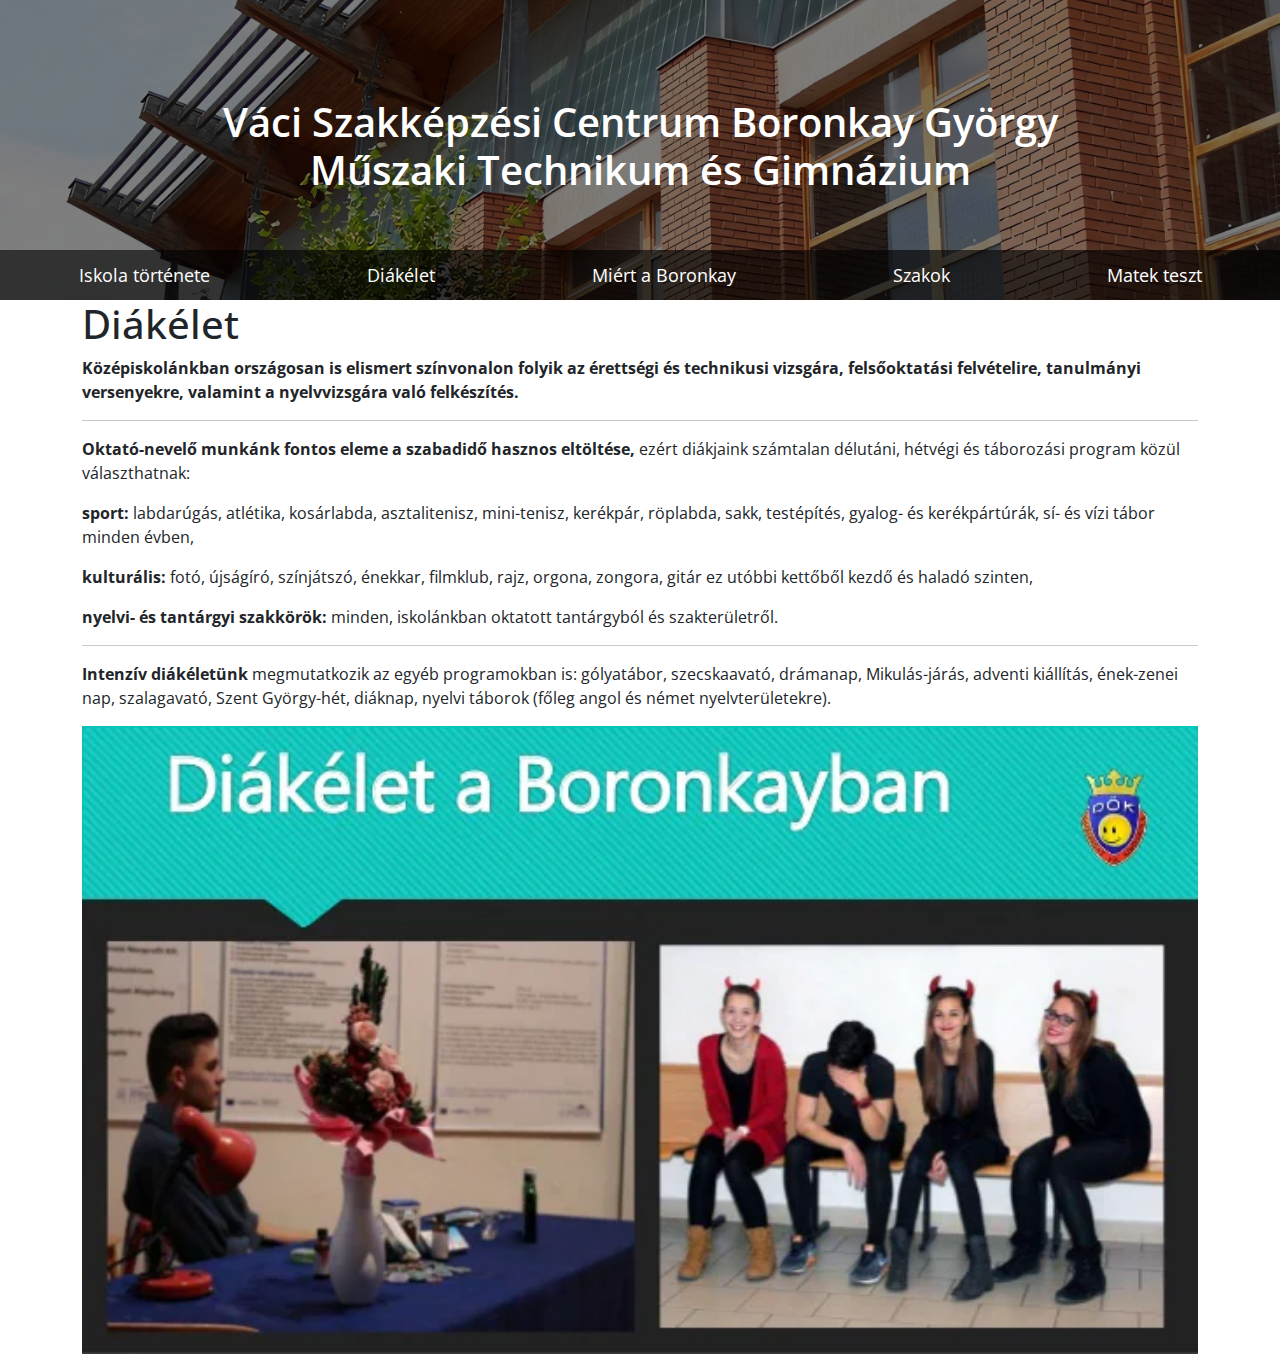
<file: diakelet.html>
<!DOCTYPE html>
<html lang="en">
<head>
    <meta charset="UTF-8">
    <meta name="viewport" content="width=device-width, initial-scale=1.0">
    <meta http-equiv="X-UA-Compatible" content="ie=edge">
    <link rel="stylesheet" href="bootstrap-5.1.3/css/bootstrap.min.css">
    <link rel="stylesheet" href="style.css">
    <script src="bootstrap-5.1.3/js/bootstrap.min.js"></script>
    <title>Boronkay</title>
</head>
<body>
    <header>
        <div class="d-none d-md-flex large-nav">
            <h1 class="title">Váci Szakképzési Centrum Boronkay György<br>Műszaki Technikum és Gimnázium</h1>
            <ul class="nav">
                <li class="nav-item">
                    <a href="tortenet.html" class="nav-link">Iskola története</a>
                </li>
                <li class="nav-item">
                    <a href="diakelet.html" class="nav-link">Diákélet</a>
                </li>
                <li class="nav-item">
                    <a href="miertaboronkay.html" class="nav-link">Miért a Boronkay</a>
                </li>
                <li class="nav-item">
                    <a href="szakok.html" class="nav-link">Szakok</a>
                </li>
                <li class="nav-item">
                    <a href="teszt.html" class="nav-link">Matek teszt</a>
                </li>
            </ul>
        </div>
        <div class="d-block d-md-none small-nav">
            <nav class="navbar navbar-expand-lg navbar-dark bg-primary">
            <div class="container-fluid">
                <a class="navbar-brand" href="#">Boronkay</a>
                <button class="navbar-toggler" type="button" data-bs-toggle="collapse" data-bs-target="#navbarSupportedContent" aria-controls="navbarSupportedContent" aria-expanded="false" aria-label="Toggle navigation">
                <span class="navbar-toggler-icon"></span>
                </button>
                <div class="collapse navbar-collapse" id="navbarSupportedContent">
                    <ul class="navbar-nav me-auto mb-2 mb-lg-0">
                        <li class="nav-item">
                            <a href="tortenet.html" class="nav-link">Iskola története</a>
                        </li>
                        <li class="nav-item">
                            <a href="diakelet.html" class="nav-link">Diákélet</a>
                        </li>
                        <li class="nav-item">
                            <a href="miertaboronkay.html" class="nav-link">Miért a Boronkay</a>
                        </li>
                        <li class="nav-item">
                            <a href="szakok.html" class="nav-link">Szakok</a>
                        </li>
                        <li class="nav-item">
                            <a href="teszt.html" class="nav-link">Matek teszt</a>
                        </li>
                    </ul>
                </div>
            </div>
            </nav>
        </div>
    </header>
    <div class="container">
        <h1>Diákélet</h1>
        <p><b>Középiskolánkban országosan is elismert színvonalon folyik az érettségi és technikusi vizsgára, felsőoktatási felvételire, tanulmányi versenyekre, valamint a nyelvvizsgára való felkészítés.</b></p>
        <hr>
        <p><b>Oktató-nevelő munkánk fontos eleme a szabadidő hasznos eltöltése,</b> ezért diákjaink számtalan délutáni, hétvégi és táborozási program közül választhatnak:</p>
        <p><b>sport:</b> labdarúgás, atlétika, kosárlabda, asztalitenisz, mini-tenisz, kerékpár, röplabda, sakk, testépítés, gyalog- és kerékpártúrák, sí- és vízi tábor minden évben,</p>
        <p><b>kulturális:</b> fotó, újságíró, színjátszó, énekkar, filmklub, rajz, orgona, zongora, gitár ez utóbbi kettőből kezdő és haladó szinten,</p>
        <p><b>nyelvi- és tantárgyi szakkörök:</b> minden, iskolánkban oktatott tantárgyból és szakterületről.</p>
        <hr>
        <p>
            <b>Intenzív  diákéletünk</b>  megmutatkozik  az  egyéb  programokban  is:  gólyatábor,
            szecskaavató, drámanap, Mikulás-járás, adventi  kiállítás,  ének-zenei nap,
            szalagavató,  Szent  György-hét,  diáknap, nyelvi táborok  (főleg  angol  és  német
            nyelvterületekre).
        </p>
        <img src="images/diakelet.webp" class="w-100">
    </div>
</body>
</html>
</file>
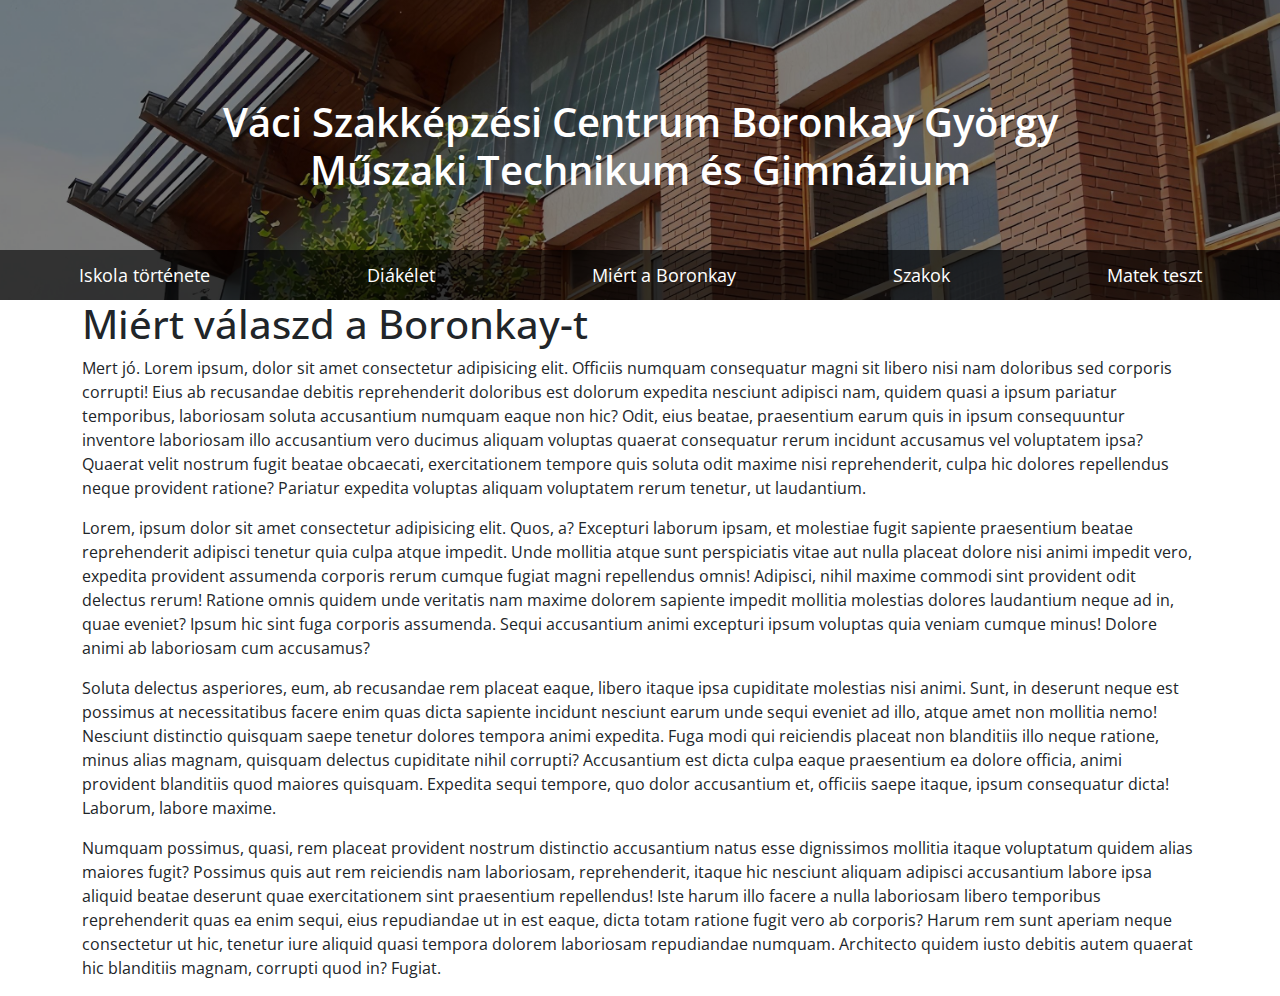
<file: miertaboronkay.html>
<!DOCTYPE html>
<html lang="en">
<head>
    <meta charset="UTF-8">
    <meta name="viewport" content="width=device-width, initial-scale=1.0">
    <meta http-equiv="X-UA-Compatible" content="ie=edge">
    <link rel="stylesheet" href="bootstrap-5.1.3/css/bootstrap.min.css">
    <link rel="stylesheet" href="style.css">
    <script src="bootstrap-5.1.3/js/bootstrap.min.js"></script>
    <title>Boronkay</title>
</head>
<body>
    <header>
        <div class="d-none d-md-flex large-nav">
            <h1 class="title">Váci Szakképzési Centrum Boronkay György<br>Műszaki Technikum és Gimnázium</h1>
            <ul class="nav">
                <li class="nav-item">
                    <a href="tortenet.html" class="nav-link">Iskola története</a>
                </li>
                <li class="nav-item">
                    <a href="diakelet.html" class="nav-link">Diákélet</a>
                </li>
                <li class="nav-item">
                    <a href="miertaboronkay.html" class="nav-link">Miért a Boronkay</a>
                </li>
                <li class="nav-item">
                    <a href="szakok.html" class="nav-link">Szakok</a>
                </li>
                <li class="nav-item">
                    <a href="teszt.html" class="nav-link">Matek teszt</a>
                </li>
            </ul>
        </div>
        <div class="d-block d-md-none small-nav">
            <nav class="navbar navbar-expand-lg navbar-dark bg-primary">
            <div class="container-fluid">
                <a class="navbar-brand" href="#">Boronkay</a>
                <button class="navbar-toggler" type="button" data-bs-toggle="collapse" data-bs-target="#navbarSupportedContent" aria-controls="navbarSupportedContent" aria-expanded="false" aria-label="Toggle navigation">
                <span class="navbar-toggler-icon"></span>
                </button>
                <div class="collapse navbar-collapse" id="navbarSupportedContent">
                    <ul class="navbar-nav me-auto mb-2 mb-lg-0">
                        <li class="nav-item">
                            <a href="tortenet.html" class="nav-link">Iskola története</a>
                        </li>
                        <li class="nav-item">
                            <a href="diakelet.html" class="nav-link">Diákélet</a>
                        </li>
                        <li class="nav-item">
                            <a href="miertaboronkay.html" class="nav-link">Miért a Boronkay</a>
                        </li>
                        <li class="nav-item">
                            <a href="szakok.html" class="nav-link">Szakok</a>
                        </li>
                        <li class="nav-item">
                            <a href="teszt.html" class="nav-link">Matek teszt</a>
                        </li>
                    </ul>
                </div>
            </div>
            </nav>
        </div>
    </header>
    <div class="container">
        <h1>Miért válaszd a Boronkay-t</h1>
        <p>Mert jó. Lorem ipsum, dolor sit amet consectetur adipisicing elit. Officiis numquam consequatur magni sit libero nisi nam doloribus sed corporis corrupti! Eius ab recusandae debitis reprehenderit doloribus est dolorum expedita nesciunt adipisci nam, quidem quasi a ipsum pariatur temporibus, laboriosam soluta accusantium numquam eaque non hic? Odit, eius beatae, praesentium earum quis in ipsum consequuntur inventore laboriosam illo accusantium vero ducimus aliquam voluptas quaerat consequatur rerum incidunt accusamus vel voluptatem ipsa? Quaerat velit nostrum fugit beatae obcaecati, exercitationem tempore quis soluta odit maxime nisi reprehenderit, culpa hic dolores repellendus neque provident ratione? Pariatur expedita voluptas aliquam voluptatem rerum tenetur, ut laudantium.</p>
        <p>Lorem, ipsum dolor sit amet consectetur adipisicing elit. Quos, a? Excepturi laborum ipsam, et molestiae fugit sapiente praesentium beatae reprehenderit adipisci tenetur quia culpa atque impedit. Unde mollitia atque sunt perspiciatis vitae aut nulla placeat dolore nisi animi impedit vero, expedita provident assumenda corporis rerum cumque fugiat magni repellendus omnis! Adipisci, nihil maxime commodi sint provident odit delectus rerum! Ratione omnis quidem unde veritatis nam maxime dolorem sapiente impedit mollitia molestias dolores laudantium neque ad in, quae eveniet? Ipsum hic sint fuga corporis assumenda. Sequi accusantium animi excepturi ipsum voluptas quia veniam cumque minus! Dolore animi ab laboriosam cum accusamus?</p>
        <p>Soluta delectus asperiores, eum, ab recusandae rem placeat eaque, libero itaque ipsa cupiditate molestias nisi animi. Sunt, in deserunt neque est possimus at necessitatibus facere enim quas dicta sapiente incidunt nesciunt earum unde sequi eveniet ad illo, atque amet non mollitia nemo! Nesciunt distinctio quisquam saepe tenetur dolores tempora animi expedita. Fuga modi qui reiciendis placeat non blanditiis illo neque ratione, minus alias magnam, quisquam delectus cupiditate nihil corrupti? Accusantium est dicta culpa eaque praesentium ea dolore officia, animi provident blanditiis quod maiores quisquam. Expedita sequi tempore, quo dolor accusantium et, officiis saepe itaque, ipsum consequatur dicta! Laborum, labore maxime.</p>
        <p>Numquam possimus, quasi, rem placeat provident nostrum distinctio accusantium natus esse dignissimos mollitia itaque voluptatum quidem alias maiores fugit? Possimus quis aut rem reiciendis nam laboriosam, reprehenderit, itaque hic nesciunt aliquam adipisci accusantium labore ipsa aliquid beatae deserunt quae exercitationem sint praesentium repellendus! Iste harum illo facere a nulla laboriosam libero temporibus reprehenderit quas ea enim sequi, eius repudiandae ut in est eaque, dicta totam ratione fugit vero ab corporis? Harum rem sunt aperiam neque consectetur ut hic, tenetur iure aliquid quasi tempora dolorem laboriosam repudiandae numquam. Architecto quidem iusto debitis autem quaerat hic blanditiis magnam, corrupti quod in? Fugiat.</p>
    </div>
</body>
</html>
</file>
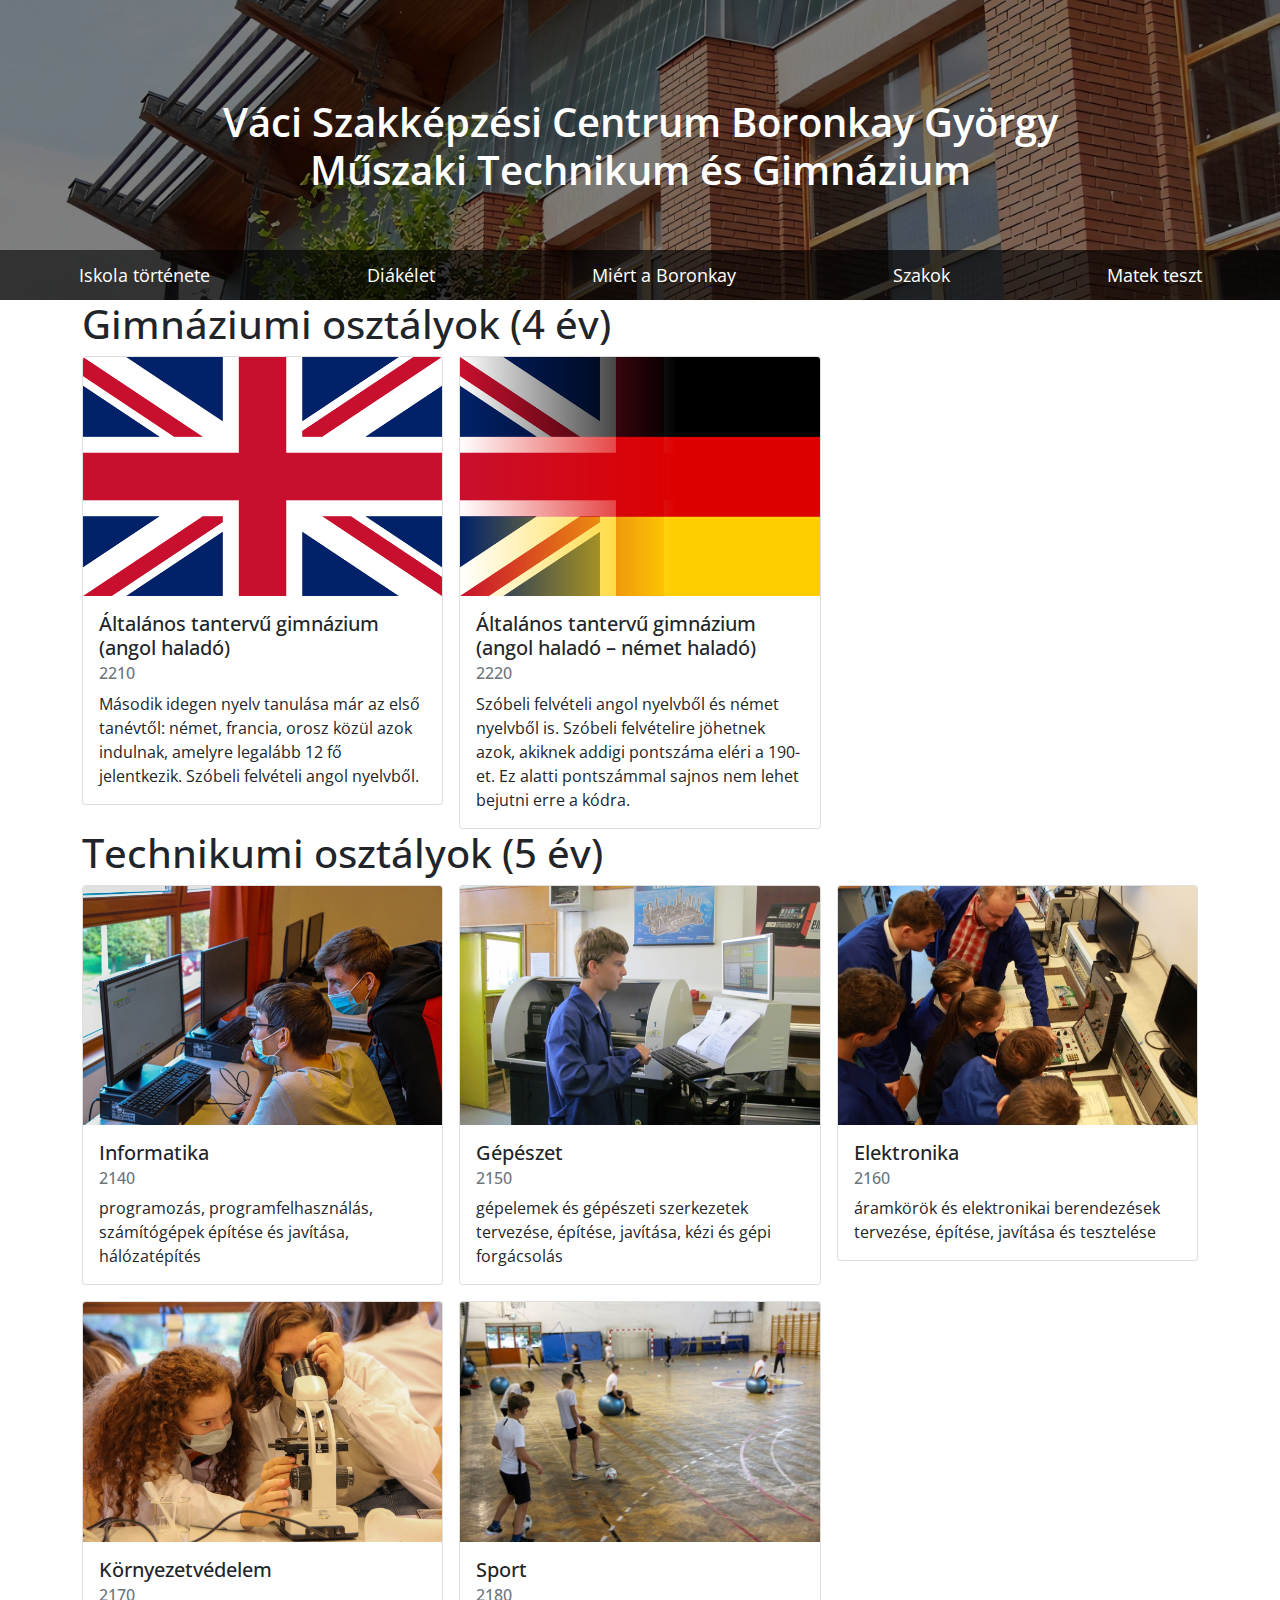
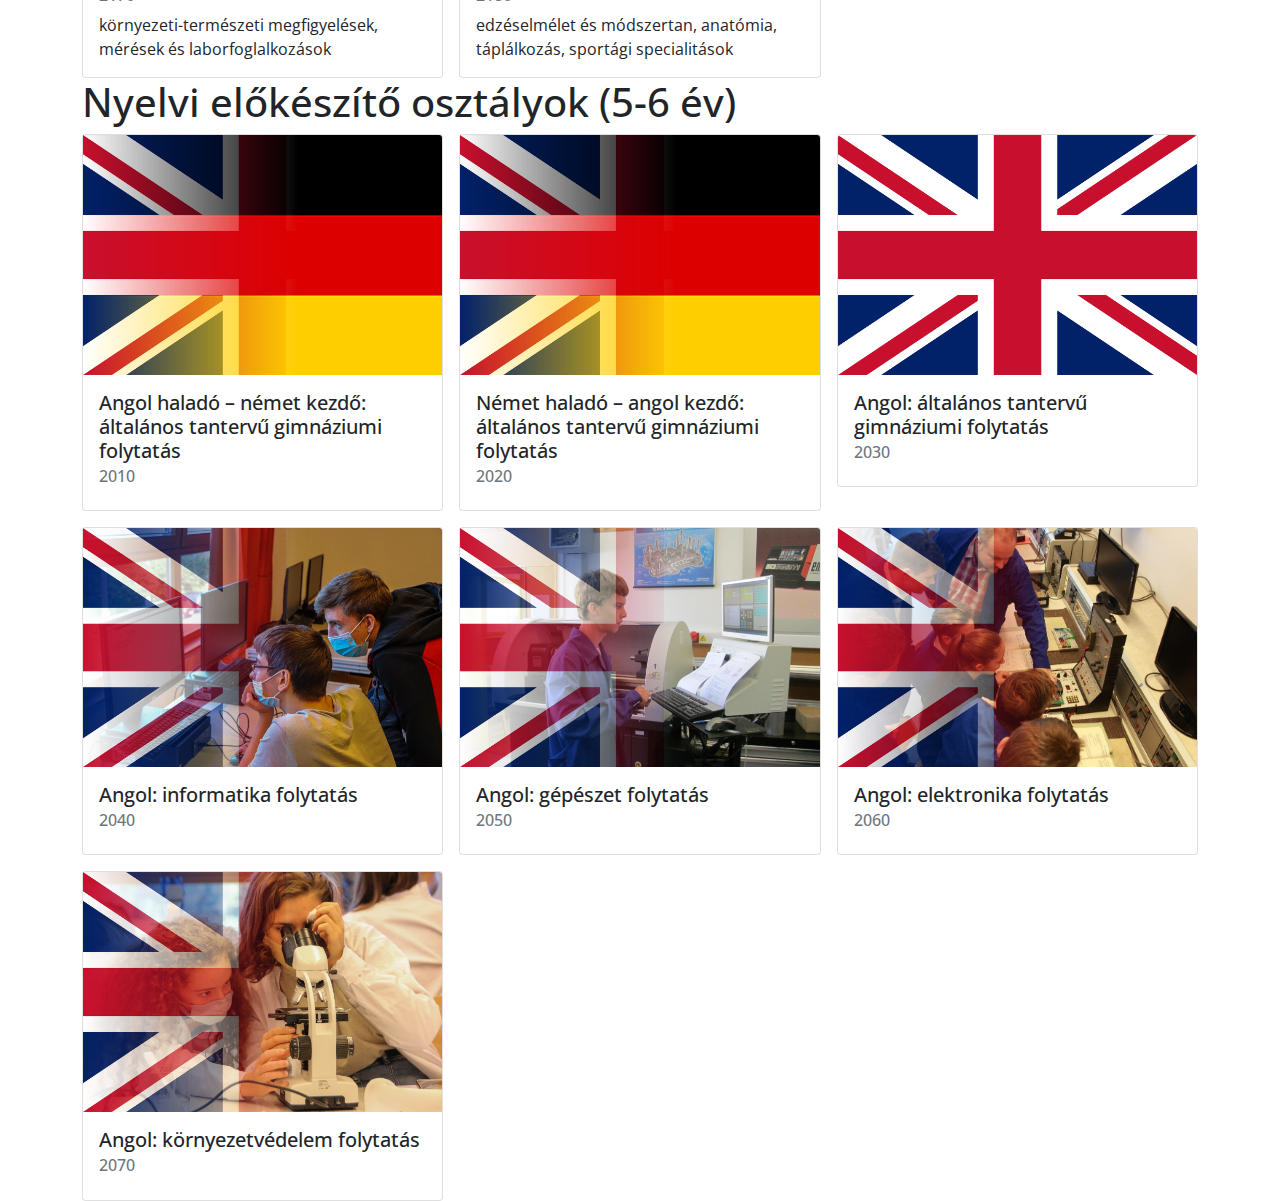
<file: szakok.html>
<!DOCTYPE html>
<html lang="en">
<head>
    <meta charset="UTF-8">
    <meta name="viewport" content="width=device-width, initial-scale=1.0">
    <meta http-equiv="X-UA-Compatible" content="ie=edge">
    <link rel="stylesheet" href="bootstrap-5.1.3/css/bootstrap.min.css">
    <link rel="stylesheet" href="style.css">
    <script src="bootstrap-5.1.3/js/bootstrap.min.js"></script>
    <title>Boronkay</title>
</head>
<body>
    <header>
        <div class="d-none d-md-flex large-nav">
            <h1 class="title">Váci Szakképzési Centrum Boronkay György<br>Műszaki Technikum és Gimnázium</h1>
            <ul class="nav">
                <li class="nav-item">
                    <a href="tortenet.html" class="nav-link">Iskola története</a>
                </li>
                <li class="nav-item">
                    <a href="diakelet.html" class="nav-link">Diákélet</a>
                </li>
                <li class="nav-item">
                    <a href="miertaboronkay.html" class="nav-link">Miért a Boronkay</a>
                </li>
                <li class="nav-item">
                    <a href="szakok.html" class="nav-link active">Szakok</a>
                </li>
                <li class="nav-item">
                    <a href="teszt.html" class="nav-link">Matek teszt</a>
                </li>
            </ul>
        </div>
        <div class="d-block d-md-none small-nav">
            <nav class="navbar navbar-expand-lg navbar-dark bg-primary">
            <div class="container-fluid">
                <a class="navbar-brand" href="#">Boronkay</a>
                <button class="navbar-toggler" type="button" data-bs-toggle="collapse" data-bs-target="#navbarSupportedContent" aria-controls="navbarSupportedContent" aria-expanded="false" aria-label="Toggle navigation">
                <span class="navbar-toggler-icon"></span>
                </button>
                <div class="collapse navbar-collapse" id="navbarSupportedContent">
                    <ul class="navbar-nav me-auto mb-2 mb-lg-0">
                        <li class="nav-item">
                            <a href="tortenet.html" class="nav-link">Iskola története</a>
                        </li>
                        <li class="nav-item">
                            <a href="diakelet.html" class="nav-link">Diákélet</a>
                        </li>
                        <li class="nav-item">
                            <a href="miertaboronkay.html" class="nav-link">Miért a Boronkay</a>
                        </li>
                        <li class="nav-item">
                            <a href="szakok.html" class="nav-link active">Szakok</a>
                        </li>
                        <li class="nav-item">
                            <a href="teszt.html" class="nav-link">Matek teszt</a>
                        </li>
                    </ul>
                </div>
            </div>
            </nav>
        </div>
    </header>
    <div class="container">
        <h1>Gimnáziumi osztályok (4 év)</h1>

        <div class="row g-3">
            <div class="col-12 col-md-6 col-lg-4">
                <div class="card">
                  <img src="images/szakok/uk_flag.png" class="card-img-top" alt="...">
                  <div class="card-body">
                    <h5 class="card-title">Általános tantervű gimnázium<br>(angol haladó)</h5>
                    <h6 class="card-subtitle mb-2 text-muted ">2210</h6>
                    <p class="card-text">Második idegen nyelv tanulása már az első tanévtől: német, francia, orosz közül azok indulnak, amelyre legalább 12 fő jelentkezik. Szóbeli felvételi angol nyelvből.</p>
                  </div>
                </div>
            </div>
            <div class="col-12 col-md-6 col-lg-4">
                <div class="card">
                  <img src="images/szakok/uk_flag.png" class="overlay-flag">
                  <img src="images/szakok/germany_flag.png" class="card-img-top" alt="...">
                  <div class="card-body">
                    <h5 class="card-title"> Általános tantervű gimnázium<br>(angol haladó – német haladó)</h5>
                    <h6 class="card-subtitle mb-2 text-muted ">2220</h6>
                    <p class="card-text">Szóbeli felvételi angol nyelvből és német nyelvből is. Szóbeli felvételire jöhetnek azok, akiknek addigi pontszáma eléri a 190-et. Ez alatti pontszámmal sajnos nem lehet bejutni erre a kódra.</p>
                  </div>
                </div>
            </div>
        </div>

        <h1>Technikumi osztályok (5 év)</h1>
        <div class="row g-3">
            <div class="col-12 col-md-6 col-lg-4">
                <div class="card">
                  <img src="images/szakok/szoftverfejleszto.jpg" class="card-img-top" alt="...">
                  <div class="card-body">
                    <h5 class="card-title">Informatika</h5>
                    <h6 class="card-subtitle mb-2 text-muted ">2140</h6>
                    <p class="card-text">programozás, programfelhasználás, számítógépek építése és javítása, hálózatépítés</p>
                  </div>
                </div>
            </div>
            <div class="col-12 col-md-6 col-lg-4">
                <div class="card">
                  <img src="images/szakok/gepeszet.png" class="card-img-top" alt="...">
                  <div class="card-body">
                    <h5 class="card-title">Gépészet</h5>
                    <h6 class="card-subtitle mb-2 text-muted ">2150</h6>
                    <p class="card-text">gépelemek és gépészeti szerkezetek tervezése, építése, javítása, kézi és gépi forgácsolás</p>
                  </div>
                </div>
            </div>
            <div class="col-12 col-md-6 col-lg-4">
                <div class="card">
                  <img src="images/szakok/elektro.jpg" class="card-img-top" alt="...">
                  <div class="card-body">
                    <h5 class="card-title">Elektronika</h5>
                    <h6 class="card-subtitle mb-2 text-muted ">2160</h6>
                    <p class="card-text">áramkörök és elektronikai berendezések tervezése, építése, javítása és tesztelése</p>
                  </div>
                </div>
            </div>
            <div class="col-12 col-md-6 col-lg-4">
                <div class="card">
                  <img src="images/szakok/kornyezetvedelem.jpg" class="card-img-top" alt="...">
                  <div class="card-body">
                    <h5 class="card-title">Környezetvédelem</h5>
                    <h6 class="card-subtitle mb-2 text-muted ">2170</h6>
                    <p class="card-text">környezeti-természeti megfigyelések, mérések és laborfoglalkozások</p>
                  </div>
                </div>
            </div>
            <div class="col-12 col-md-6 col-lg-4">
                <div class="card">
                  <img src="images/szakok/sportszervezo.jpg" class="card-img-top" alt="...">
                  <div class="card-body">
                    <h5 class="card-title">Sport</h5>
                    <h6 class="card-subtitle mb-2 text-muted ">2180</h6>
                    <p class="card-text">edzéselmélet és módszertan, anatómia, táplálkozás, sportági specialitások</p>
                  </div>
                </div>
            </div>
        </div>
        <h1>Nyelvi előkészítő osztályok (5-6 év)</h1>
        <div class="row g-3">
            <div class="col-12 col-md-6 col-lg-4">
                <div class="card">
                  <img src="images/szakok/uk_flag.png" class="overlay-flag">
                  <img src="images/szakok/germany_flag.png" class="card-img-top" alt="...">
                  <div class="card-body">
                    <h5 class="card-title">Angol haladó – német kezdő: általános tantervű gimnáziumi folytatás</h5>
                    <h6 class="card-subtitle mb-2 text-muted ">2010</h6>
                  </div>
                </div>
            </div>
            <div class="col-12 col-md-6 col-lg-4">
                <div class="card">
                  <img src="images/szakok/uk_flag.png" class="overlay-flag">
                  <img src="images/szakok/germany_flag.png" class="card-img-top" alt="...">
                  <div class="card-body">
                    <h5 class="card-title">Német haladó – angol kezdő: általános tantervű gimnáziumi folytatás</h5>
                    <h6 class="card-subtitle mb-2 text-muted ">2020</h6>
                  </div>
                </div>
            </div>
            <div class="col-12 col-md-6 col-lg-4">
                <div class="card">
                  <img src="images/szakok/uk_flag.png" class="card-img-top" alt="...">
                  <div class="card-body">
                    <h5 class="card-title">Angol: általános tantervű gimnáziumi folytatás</h5>
                    <h6 class="card-subtitle mb-2 text-muted ">2030</h6>
                  </div>
                </div>
            </div>
            <div class="col-12 col-md-6 col-lg-4">
                <div class="card">
                  <img src="images/szakok/uk_flag.png" class="overlay-flag">
                  <img src="images/szakok/szoftverfejleszto.jpg" class="card-img-top" alt="...">
                  <div class="card-body">
                    <h5 class="card-title">Angol: informatika folytatás</h5>
                    <h6 class="card-subtitle mb-2 text-muted ">2040</h6>
                  </div>
                </div>
            </div>
            <div class="col-12 col-md-6 col-lg-4">
                <div class="card">
                  <img src="images/szakok/uk_flag.png" class="overlay-flag">
                  <img src="images/szakok/gepeszet.png" class="card-img-top" alt="...">
                  <div class="card-body">
                    <h5 class="card-title">Angol: gépészet folytatás</h5>
                    <h6 class="card-subtitle mb-2 text-muted ">2050</h6>
                  </div>
                </div>
            </div>
            <div class="col-12 col-md-6 col-lg-4">
                <div class="card">
                  <img src="images/szakok/uk_flag.png" class="overlay-flag">
                  <img src="images/szakok/elektro.jpg" class="card-img-top" alt="...">
                  <div class="card-body">
                    <h5 class="card-title">Angol: elektronika folytatás</h5>
                    <h6 class="card-subtitle mb-2 text-muted ">2060</h6>
                  </div>
                </div>
            </div>
            <div class="col-12 col-md-6 col-lg-4">
                <div class="card">
                  <img src="images/szakok/uk_flag.png" class="overlay-flag">
                  <img src="images/szakok/kornyezetvedelem.jpg" class="card-img-top" alt="...">
                  <div class="card-body">
                    <h5 class="card-title">Angol: környezetvédelem folytatás</h5>
                    <h6 class="card-subtitle mb-2 text-muted ">2070</h6>
                  </div>
                </div>
            </div>
        </div>
    </div>
</body>
</html>
</file>
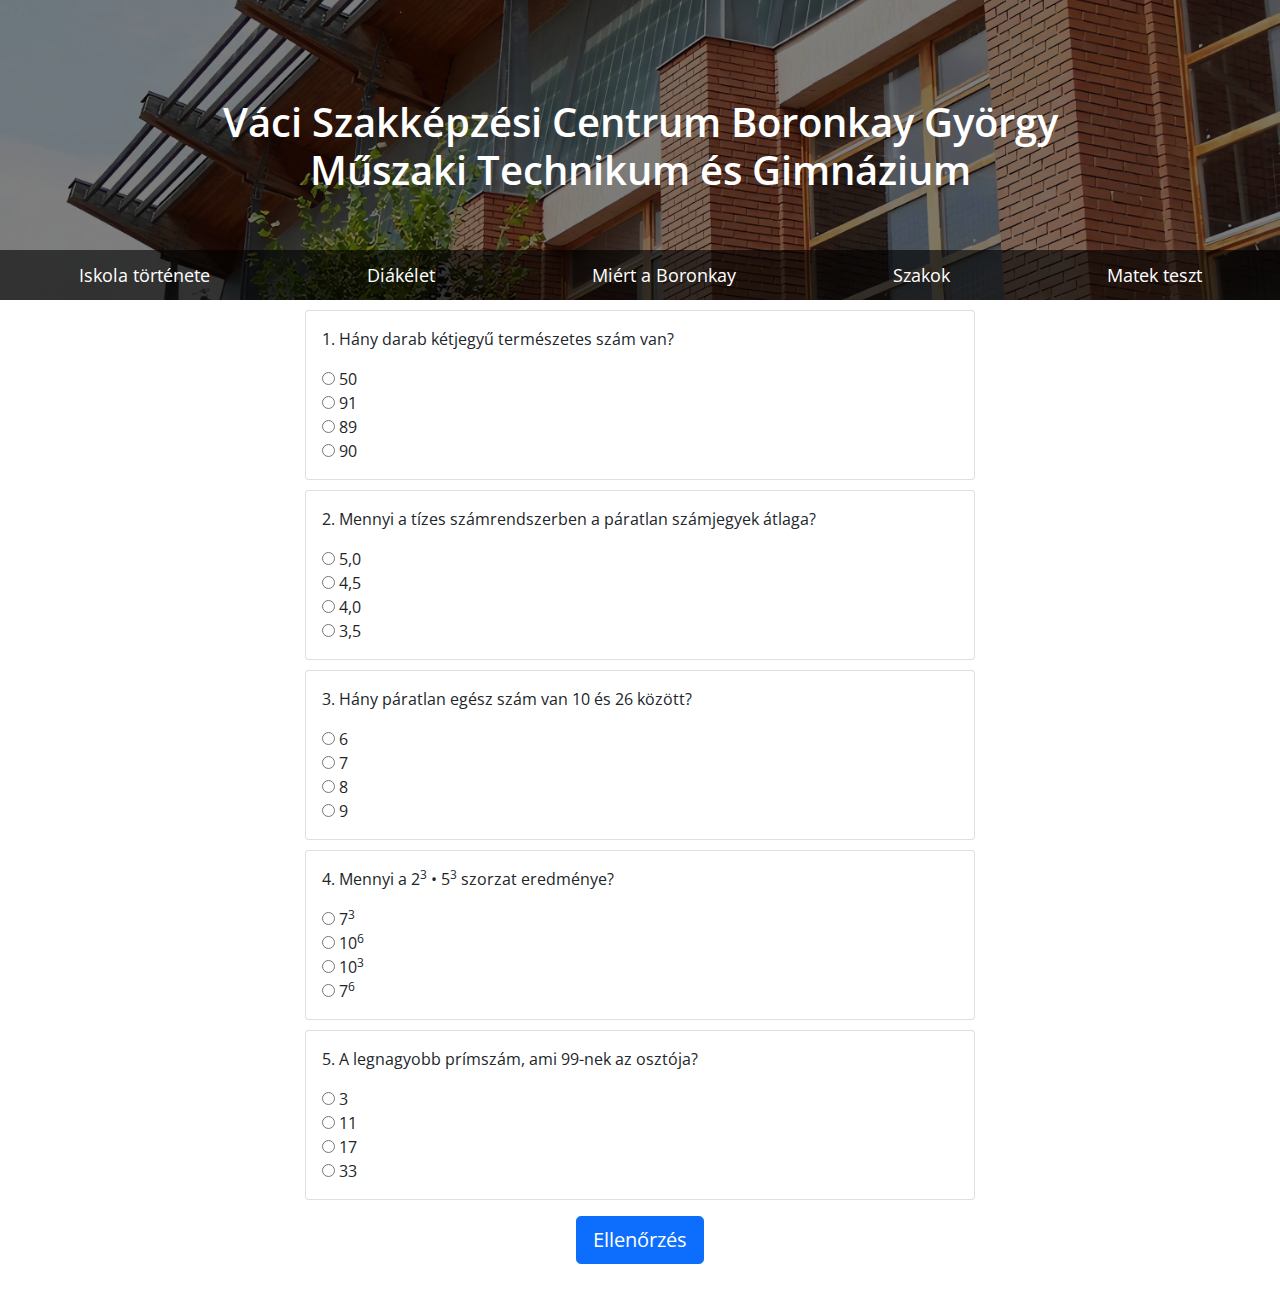
<file: teszt.html>
<!DOCTYPE html>
<html lang="en">
<head>
    <meta charset="UTF-8">
    <meta name="viewport" content="width=device-width, initial-scale=1.0">
    <meta http-equiv="X-UA-Compatible" content="ie=edge">
    <link rel="stylesheet" href="bootstrap-5.1.3/css/bootstrap.min.css">
    <link rel="stylesheet" href="style.css">
    <script src="bootstrap-5.1.3/js/bootstrap.min.js"></script>
    <title>Boronkay</title>
    <script>
        function check() {
            var count = 0;
            if(document.getElementById("90").checked) count++;
            if(document.getElementById("5").checked) count++;
            if(document.getElementById("8").checked) count++;
            if(document.getElementById("103").checked) count++;
            if(document.getElementById("11").checked) count++;
            document.getElementById("result").innerHTML = count.toString() + "/5 helyes"
        }
    </script>
</head>
<body>
    <header>
        <div class="d-none d-md-flex large-nav">
            <h1 class="title">Váci Szakképzési Centrum Boronkay György<br>Műszaki Technikum és Gimnázium</h1>
            <ul class="nav">
                <li class="nav-item">
                    <a href="tortenet.html" class="nav-link">Iskola története</a>
                </li>
                <li class="nav-item">
                    <a href="diakelet.html" class="nav-link">Diákélet</a>
                </li>
                <li class="nav-item">
                    <a href="miertaboronkay.html" class="nav-link">Miért a Boronkay</a>
                </li>
                <li class="nav-item">
                    <a href="szakok.html" class="nav-link">Szakok</a>
                </li>
                <li class="nav-item">
                    <a href="teszt.html" class="nav-link">Matek teszt</a>
                </li>
            </ul>
        </div>
        <div class="d-block d-md-none small-nav">
            <nav class="navbar navbar-expand-lg navbar-dark bg-primary">
            <div class="container-fluid">
                <a class="navbar-brand" href="#">Boronkay</a>
                <button class="navbar-toggler" type="button" data-bs-toggle="collapse" data-bs-target="#navbarSupportedContent" aria-controls="navbarSupportedContent" aria-expanded="false" aria-label="Toggle navigation">
                <span class="navbar-toggler-icon"></span>
                </button>
                <div class="collapse navbar-collapse" id="navbarSupportedContent">
                    <ul class="navbar-nav me-auto mb-2 mb-lg-0">
                        <li class="nav-item">
                            <a href="tortenet.html" class="nav-link">Iskola története</a>
                        </li>
                        <li class="nav-item">
                            <a href="diakelet.html" class="nav-link">Diákélet</a>
                        </li>
                        <li class="nav-item">
                            <a href="miertaboronkay.html" class="nav-link">Miért a Boronkay</a>
                        </li>
                        <li class="nav-item">
                            <a href="szakok.html" class="nav-link">Szakok</a>
                        </li>
                        <li class="nav-item">
                            <a href="teszt.html" class="nav-link">Matek teszt</a>
                        </li>
                    </ul>
                </div>
            </div>
            </nav>
        </div>
    </header>
    <div class="container">
       <div class="card question p-3">
            <p>1. Hány darab kétjegyű természetes szám van?</p>
            <div class="answers">
                <span>
                    <input type="radio" name="1" id="50">
                    <label for="50">50</label>
                </span>
                <span>
                    <input type="radio" name="1" id="91">
                    <label for="91">91</label>
                </span>
                <span>
                    <input type="radio" name="1" id="89">
                    <label for="89">89</label>
                </span>
                <span>
                    <input type="radio" name="1" id="90">
                    <label for="90">90</label>
                </span>
            </div>
        </div>
       <div class="card question p-3">
            <p>2. Mennyi a tízes számrendszerben a páratlan számjegyek átlaga?</p>
            <div class="answers">
                <span>
                    <input type="radio" name="2" id="5">
                    <label for="5">5,0</label>
                </span>
                <span>
                    <input type="radio" name="2" id="45">
                    <label for="45">4,5</label>
                </span>
                <span>
                    <input type="radio" name="2" id="4">
                    <label for="4">4,0</label>
                </span>
                <span>
                    <input type="radio" name="2" id="35">
                    <label for="35">3,5</label>
                </span>
            </div>
        </div>
       <div class="card question p-3">
            <p>3. Hány páratlan egész szám van 10 és 26 között?</p>
            <div class="answers">
                <span>
                    <input type="radio" name="3" id="6">
                    <label for="6">6</label>
                </span>
                <span>
                    <input type="radio" name="3" id="7">
                    <label for="7">7</label>
                </span>
                <span>
                    <input type="radio" name="3" id="8">
                    <label for="8">8</label>
                </span>
                <span>
                    <input type="radio" name="3" id="9">
                    <label for="9">9</label>
                </span>
            </div>
        </div>
       <div class="card question p-3">
            <p>4. Mennyi a 2<sup>3</sup> • 5<sup>3</sup> szorzat eredménye?</p>
            <div class="answers">
                <span>
                    <input type="radio" name="4" id="73">
                    <label for="73">7<sup>3</sup></label>
                </span>
                <span>
                    <input type="radio" name="4" id="106">
                    <label for="106">10<sup>6</sup></label>
                </span>
                <span>
                    <input type="radio" name="4" id="103">
                    <label for="103">10<sup>3</sup></label>
                </span>
                <span>
                    <input type="radio" name="4" id="76">
                    <label for="76">7<sup>6</sup></label>
                </span>
            </div>
        </div>
       <div class="card question p-3">
            <p>5. A legnagyobb prímszám, ami 99-nek az osztója?</p>
            <div class="answers">
                <span>
                    <input type="radio" name="5" id="3">
                    <label for="3">3</label>
                </span>
                <span>
                    <input type="radio" name="5" id="11">
                    <label for="11">11</label>
                </span>
                <span>
                    <input type="radio" name="5" id="17">
                    <label for="17">17</label>
                </span>
                <span>
                    <input type="radio" name="5" id="33">
                    <label for="90">33</label>
                </span>
            </div>
        </div>
        <p id="result"></p>
        <button class="btn btn-primary btn-lg btn-center" onclick="check()">Ellenőrzés</button>
        
    </div>
</body>
</html>
</file>
<file: style.css>
@font-face {
    font-family: 'Open Sans';
    src: url(assets/OpenSans.ttf);
}

:root {
    --primary: #994718;
    --on-primary: #ffffff;
    --secondary: #765749;
    --on-secondary: #ffffff;
    --tertiary: #655f31;
    --on-tertiary: #ffffff;

    --primary-dark: #ffb691;
    --on-primary-dark: #571f00;
    --secondary-dark: #e6beac;
    --on-secondary-dark: #432a1e;
    --tertiary-dark: #d0c890;
    --on-tertiary-dark: #353107;
}

* {
    font-family: 'Open Sans', 'Roboto', sans-serif, Arial;
}

@media screen and (min-width: 768px) {
    header {
        height: 300px;
    }
    .question {
        width: 60%;
        margin: auto;
    }
}


.large-nav {position: relative;
    display: flex;
    text-align: center;
    align-items: center;
    justify-content: center;
    flex-direction: column;
    width: 100%;
    height: 100%;
    background: linear-gradient( rgba(0, 0, 0, 0.5), rgba(0, 0, 0, 0.5) ), url("images/header-bg.jpg");
    background-size: cover;
    background-position: center center;
    
}

.title {
    font-weight: 600;
    color: white;
    width: 100%;
}

.nav {
    background-color: #0009;
    width: 100%;
    height: 50px;
    justify-content: space-around;
    align-content: center;
    position: absolute;
    bottom: 0;
}

.nav-link {
    color: white;
    font-size: 1.1em;
}

.nav-link:hover {
    color: var(--tertiary-dark);
}

.bg-primary {
    background: var(--primary) !important;
}

.navbar-nav .nav-link {
    color: var(--on-primary) !important;
    opacity: 85%;
}

.navbar-nav .nav-link:hover {
    color: var(--tertiary-dark) !important;
}

.history-image {
    text-align: center;
    display: flex;
    flex-direction: column;
    width: 100%;
    margin: 10px auto;
    font-style: italic;
}

.overlay-flag{
    position: absolute;
    top:0;
    width: 100%;
    -webkit-mask-image: linear-gradient(to left, rgba(0,0,0,0) 40%, rgba(0,0,0,1));
    mask-image: linear-gradient(to left, rgba(0,0,0,0) 40%, rgba(0,0,0,1));
}

.answers {
    display: flex;
    flex-direction: column;
}

.question {
    margin: 10px auto;
}

.btn-center {
    position: relative;
    left: 50%;
    transform: translateX(-50%);
    margin-bottom: 30px;
}
#result {
    text-align: center;
}
</file>
